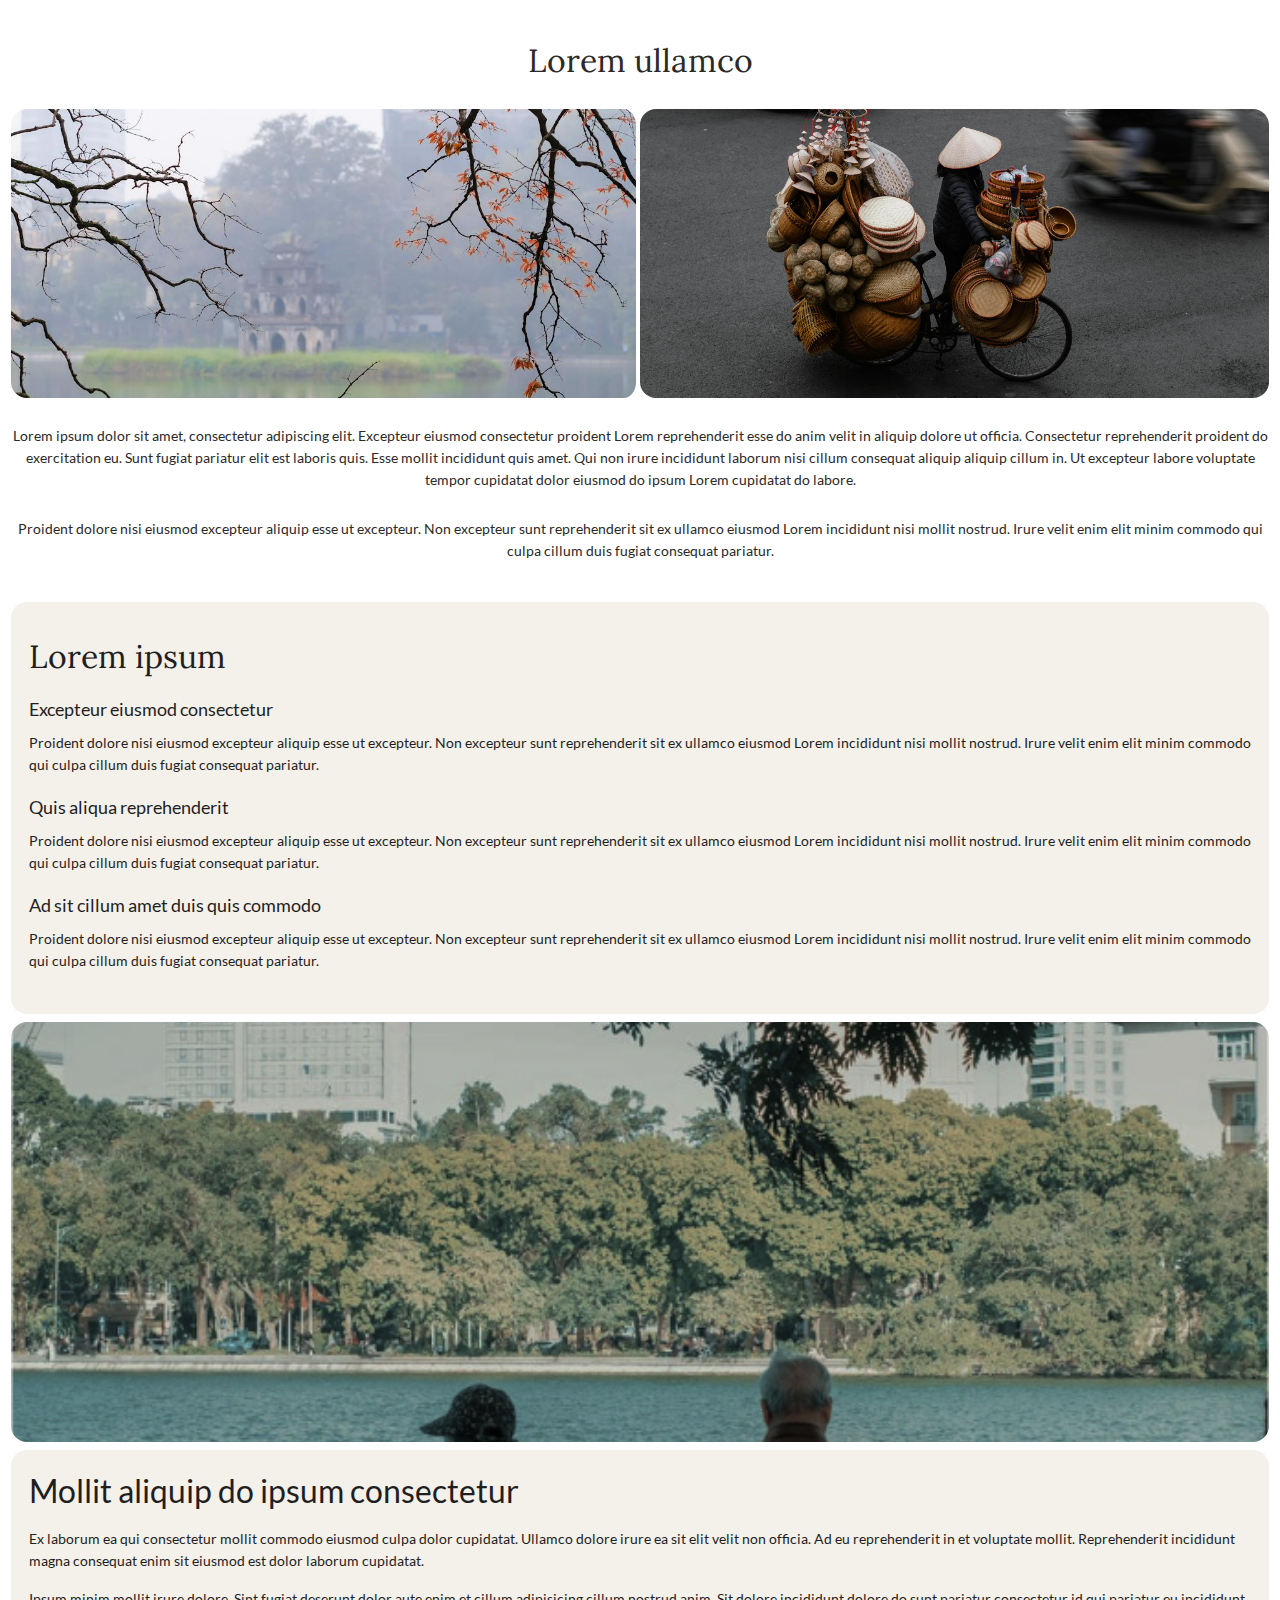
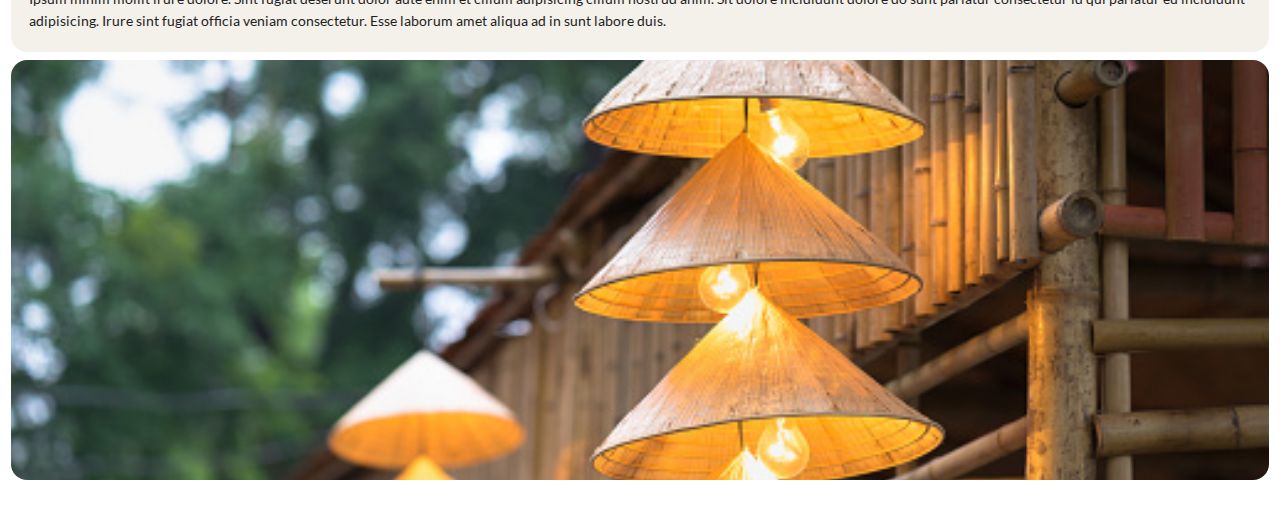
<file: index.html>
<!doctype html>
<html lang="en">
<head>
  <meta charset="UTF-8">
  <meta name="viewport"
        content="width=device-width, user-scalable=no, initial-scale=1.0, maximum-scale=1.0, minimum-scale=1.0">
  <meta http-equiv="X-UA-Compatible" content="ie=edge">
  <link rel="stylesheet" href="src/assets/css/style.css"/>
  <title>Orangy Shop</title>
</head>
<body>
<section class="flex">
  <div class="ullamco">
    <div class="ullamco-container">
      <h1>Lorem ullamco</h1>
      <div class="ullamco-img">
        <img src="src/assets/images/lake.png" alt="/lake.png"/>
        <img src="src/assets/images/person.png" alt="person.png"/>
      </div>
      <div class="ullamco-content">
        <p>Lorem ipsum dolor sit amet, consectetur adipiscing elit. Excepteur eiusmod consectetur proident Lorem
          reprehenderit esse do anim velit in aliquip dolore ut officia. Consectetur reprehenderit proident do
          exercitation eu. Sunt fugiat pariatur elit est laboris quis. Esse mollit incididunt quis amet. Qui non irure
          incididunt laborum nisi cillum consequat aliquip aliquip cillum in. Ut excepteur labore voluptate tempor
          cupidatat dolor eiusmod do ipsum Lorem cupidatat do labore.</p>
        <p>Proident dolore nisi eiusmod excepteur aliquip esse ut excepteur. Non excepteur sunt reprehenderit sit ex
          ullamco eiusmod Lorem incididunt nisi mollit nostrud. Irure velit enim elit minim commodo qui culpa cillum
          duis
          fugiat consequat pariatur.</p>
      </div>
    </div>
  </div>
</section>
<section class="flex">
  <div class="ipsum">
    <div class="ipsum-block">
      <div class="ipsum-block-content">
        <h1>Lorem ipsum</h1>
        <div class="ipsum-block-content-box">
          <div class="ipsum-block-content-box-ttl">Excepteur eiusmod consectetur</div>
          <p>Proident dolore nisi eiusmod excepteur aliquip esse ut excepteur. Non excepteur sunt reprehenderit sit ex
            ullamco eiusmod Lorem incididunt nisi mollit nostrud. Irure velit enim elit minim commodo qui culpa cillum
            duis fugiat consequat pariatur.</p>
        </div>
        <div class="ipsum-block-content-box">
          <div class="ipsum-block-content-box-ttl">Quis aliqua reprehenderit</div>
          <p>Proident dolore nisi eiusmod excepteur aliquip esse ut excepteur. Non excepteur sunt reprehenderit sit ex
            ullamco eiusmod Lorem incididunt nisi mollit nostrud. Irure velit enim elit minim commodo qui culpa cillum
            duis fugiat consequat pariatur.</p>
        </div>
        <div class="ipsum-block-content-box">
          <div class="ipsum-block-content-box-ttl">Ad sit cillum amet duis quis commodo</div>
          <p>Proident dolore nisi eiusmod excepteur aliquip esse ut excepteur. Non excepteur sunt reprehenderit sit ex
            ullamco eiusmod Lorem incididunt nisi mollit nostrud. Irure velit enim elit minim commodo qui culpa cillum
            duis fugiat consequat pariatur.</p>
        </div>
      </div>
      <img src="src/assets/images/chair.jpg" alt="chair.jpg"/>
    </div>
    <div class="ipsum-block">
      <div class="ipsum-block-sub-content">
        <div class="ipsum-block-sub-content-ttl">Mollit aliquip do ipsum consectetur</div>
        <p>Ex laborum ea qui consectetur mollit commodo eiusmod culpa dolor cupidatat. Ullamco dolore irure ea sit elit
          velit non officia. Ad eu reprehenderit in et voluptate mollit. Reprehenderit incididunt magna consequat enim
          sit eiusmod est dolor laborum cupidatat.</p>
        <p>Ipsum minim mollit irure dolore. Sint fugiat deserunt dolor aute enim et cillum adipisicing cillum nostrud
          anim. Sit dolore incididunt dolore do sunt pariatur consectetur id qui pariatur eu incididunt adipisicing.
          Irure sint fugiat officia veniam consectetur. Esse laborum amet aliqua ad in sunt labore duis.</p>
      </div>
      <img src="src/assets/images/lamp.png" alt="lamp.png"/>
    </div>
  </div>
</section>
</body>
</html>
</file>
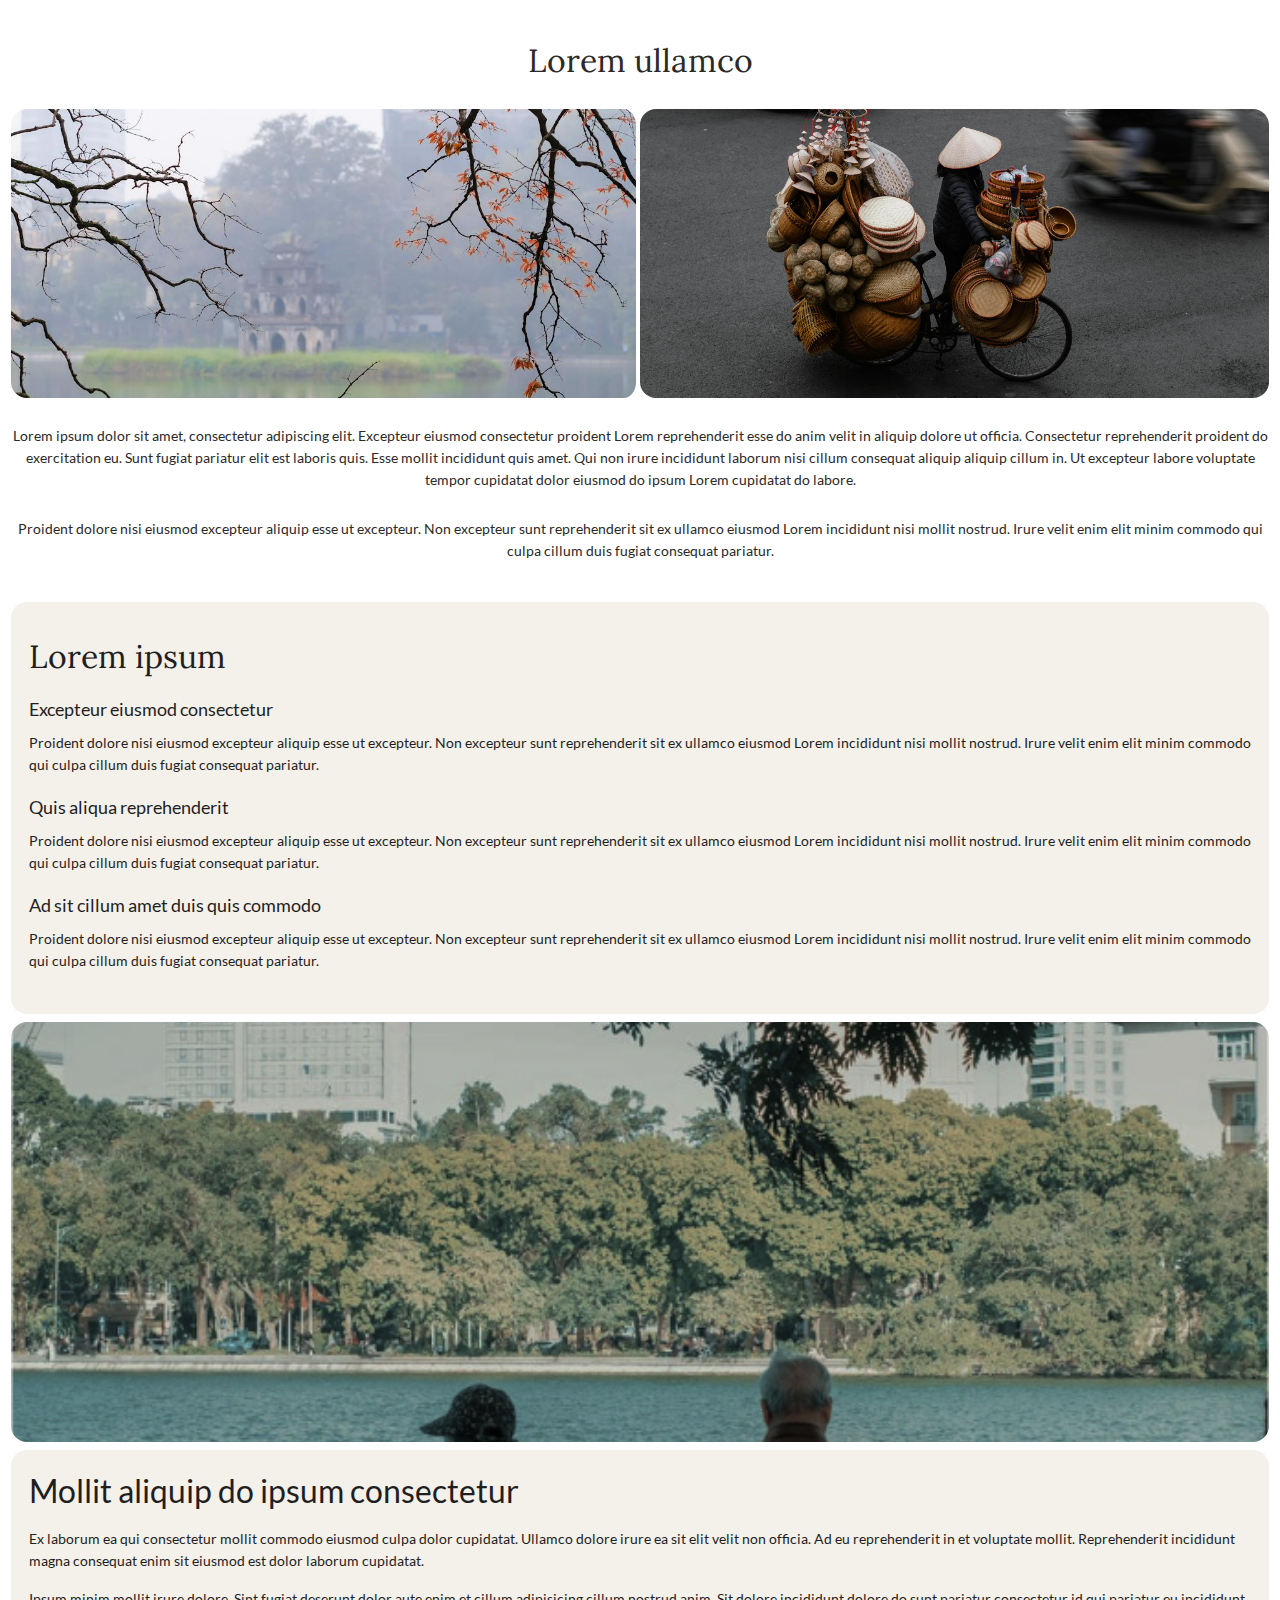
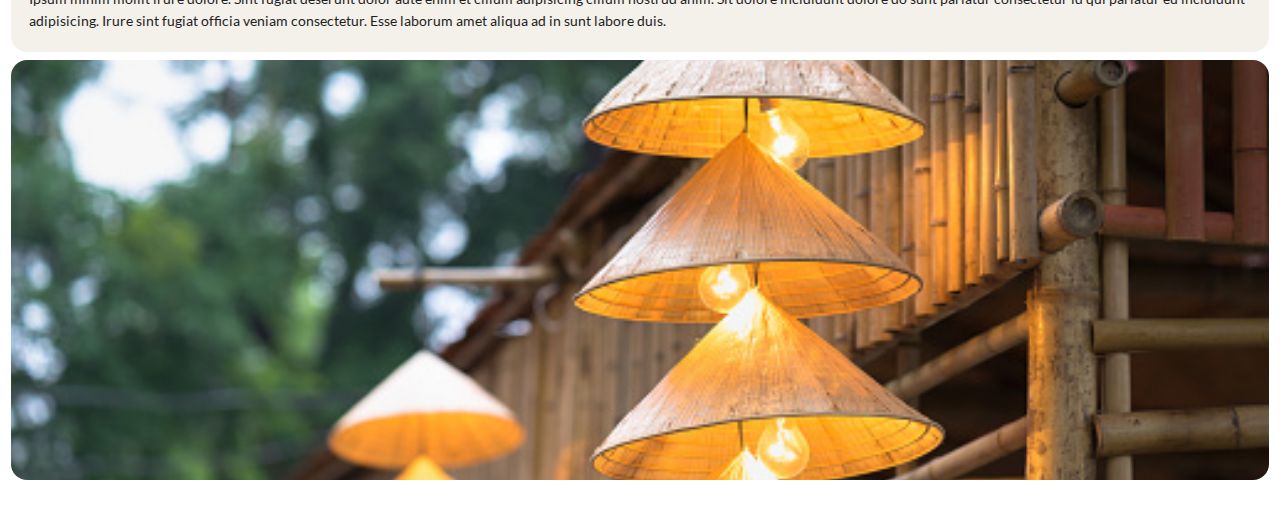
<file: src/index.html>
<!doctype html>
<html lang="en">
<head>
  <meta charset="UTF-8">
  <meta name="viewport"
        content="width=device-width, user-scalable=no, initial-scale=1.0, maximum-scale=1.0, minimum-scale=1.0">
  <meta http-equiv="X-UA-Compatible" content="ie=edge">
  <link rel="stylesheet" href="assets/css/style.css"/>
  <title>Orangy Shop</title>
</head>
<body>
<section class="flex">
  <div class="ullamco">
    <div class="ullamco-container">
      <h1>Lorem ullamco</h1>
      <div class="ullamco-img">
        <img src="assets/images/lake.png" alt="/lake.png"/>
        <img src="assets/images/person.png" alt="person.png"/>
      </div>
      <div class="ullamco-content">
        <p>Lorem ipsum dolor sit amet, consectetur adipiscing elit. Excepteur eiusmod consectetur proident Lorem
          reprehenderit esse do anim velit in aliquip dolore ut officia. Consectetur reprehenderit proident do
          exercitation eu. Sunt fugiat pariatur elit est laboris quis. Esse mollit incididunt quis amet. Qui non irure
          incididunt laborum nisi cillum consequat aliquip aliquip cillum in. Ut excepteur labore voluptate tempor
          cupidatat dolor eiusmod do ipsum Lorem cupidatat do labore.</p>
        <p>Proident dolore nisi eiusmod excepteur aliquip esse ut excepteur. Non excepteur sunt reprehenderit sit ex
          ullamco eiusmod Lorem incididunt nisi mollit nostrud. Irure velit enim elit minim commodo qui culpa cillum
          duis
          fugiat consequat pariatur.</p>
      </div>
    </div>
  </div>
</section>
<section class="flex">
  <div class="ipsum">
    <div class="ipsum-block">
      <div class="ipsum-block-content">
        <h1>Lorem ipsum</h1>
        <div class="ipsum-block-content-box">
          <div class="ipsum-block-content-box-ttl">Excepteur eiusmod consectetur</div>
          <p>Proident dolore nisi eiusmod excepteur aliquip esse ut excepteur. Non excepteur sunt reprehenderit sit ex
            ullamco eiusmod Lorem incididunt nisi mollit nostrud. Irure velit enim elit minim commodo qui culpa cillum
            duis fugiat consequat pariatur.</p>
        </div>
        <div class="ipsum-block-content-box">
          <div class="ipsum-block-content-box-ttl">Quis aliqua reprehenderit</div>
          <p>Proident dolore nisi eiusmod excepteur aliquip esse ut excepteur. Non excepteur sunt reprehenderit sit ex
            ullamco eiusmod Lorem incididunt nisi mollit nostrud. Irure velit enim elit minim commodo qui culpa cillum
            duis fugiat consequat pariatur.</p>
        </div>
        <div class="ipsum-block-content-box">
          <div class="ipsum-block-content-box-ttl">Ad sit cillum amet duis quis commodo</div>
          <p>Proident dolore nisi eiusmod excepteur aliquip esse ut excepteur. Non excepteur sunt reprehenderit sit ex
            ullamco eiusmod Lorem incididunt nisi mollit nostrud. Irure velit enim elit minim commodo qui culpa cillum
            duis fugiat consequat pariatur.</p>
        </div>
      </div>
      <img src="assets/images/chair.jpg" alt="chair.jpg"/>
    </div>
    <div class="ipsum-block">
      <div class="ipsum-block-sub-content">
        <div class="ipsum-block-sub-content-ttl">Mollit aliquip do ipsum consectetur</div>
        <p>Ex laborum ea qui consectetur mollit commodo eiusmod culpa dolor cupidatat. Ullamco dolore irure ea sit elit
          velit non officia. Ad eu reprehenderit in et voluptate mollit. Reprehenderit incididunt magna consequat enim
          sit eiusmod est dolor laborum cupidatat.</p>
        <p>Ipsum minim mollit irure dolore. Sint fugiat deserunt dolor aute enim et cillum adipisicing cillum nostrud
          anim. Sit dolore incididunt dolore do sunt pariatur consectetur id qui pariatur eu incididunt adipisicing.
          Irure sint fugiat officia veniam consectetur. Esse laborum amet aliqua ad in sunt labore duis.</p>
      </div>
      <img src="assets/images/lamp.png" alt="lamp.png"/>
    </div>
  </div>
</section>
</body>
</html>
</file>
<file: src/assets/css/style.css>
@font-face{font-family:Lora;src:url("../fonts/Lora-Regular.ttf") format("truetype")}@font-face{font-family:Lato;src:url("../fonts/Lato-Regular.ttf") format("truetype")}*{box-sizing:border-box;margin:0;padding:0}html{font-family:Lato,sans-serif;font-size:14px;line-height:22px}.body{padding:0 11px}img{width:100%;border-radius:16px;object-fit:cover}h1{font-family:Lora,sans-serif;font-size:32px;line-height:42px;font-weight:400}.flex{display:flex;padding:40px 11px 0}.flex .ullamco{text-align:center;color:#2c2a29}.flex .ullamco-img{display:flex;justify-content:space-between;margin:27px 0}.flex .ullamco-img img{flex:1 1 0;max-width:50%;height:289px}.flex .ullamco-img img:first-child{padding-right:4px}.flex .ullamco-content p:first-child{margin-bottom:27px}.flex .ipsum{color:#1f1f1f;margin-bottom:40px}.flex .ipsum-block{display:flex;flex-direction:column;margin-bottom:8px}.flex .ipsum-block:last-child{margin-bottom:0}.flex .ipsum-block img{height:420px}.flex .ipsum-block-content,.flex .ipsum-block-sub-content{background-color:#f4f0ea;border-radius:16px}.flex .ipsum-block-content{padding:34px 18px 42px;margin-bottom:8px}.flex .ipsum-block-content h1{margin-bottom:16px}.flex .ipsum-block-content-box{margin-bottom:16px}.flex .ipsum-block-content-box:last-child{margin-bottom:0}.flex .ipsum-block-content-box-ttl{font-size:18px;line-height:30px;margin-bottom:8px}.flex .ipsum-block-sub-content{padding:20px 18px 20px;margin-bottom:8px}.flex .ipsum-block-sub-content-ttl{font-size:32px;line-height:42px;margin-bottom:16px}.flex .ipsum-block-sub-content p{margin-bottom:16px}.flex .ipsum-block-sub-content p:last-child{margin-bottom:0}@media screen and (min-width:1439px){html{font-size:16px}h1{font-size:40px;line-height:54px}.flex{padding:80px 32px 0}.flex .ullamco{display:flex;justify-content:center;width:100%}.flex .ullamco-container{max-width:810px}.flex .ullamco-img{margin:41px 0;justify-content:center;padding:0 22px}.flex .ullamco-img img{height:617px}.flex .ullamco-img img:first-child{margin-right:32px;padding-right:0}.flex .ipsum{margin-bottom:80px;width:100%}.flex .ipsum-block{flex-direction:row;height:800px}.flex .ipsum-block img{height:auto;border-radius:24px}.flex .ipsum-block:first-child{flex-direction:row-reverse}.flex .ipsum-block:first-child img{padding-right:8px}.flex .ipsum-block img,.flex .ipsum-block-content{width:50%}.flex .ipsum-block-content,.flex .ipsum-block-sub-content{margin:0;display:flex;flex-direction:column;justify-content:flex-end}.flex .ipsum-block-content{padding:0 48px 48px}.flex .ipsum-block-content h1{font-family:Lora,sans-serif;font-size:64px;line-height:74px}.flex .ipsum-block-content-box{margin-bottom:24px}.flex .ipsum-block-content-box-ttl{font-size:20px;line-height:30px}.flex .ipsum-block-content-box p{font-size:14px}.flex .ipsum-block-sub-content{margin-right:8px;padding:0 48px 70px}.flex .ipsum-block-sub-content-ttl{font-family:Lora,sans-serif;font-size:64px;line-height:74px;margin-bottom:40px}.flex .ipsum-block-sub-content p{font-size:14px;line-height:22px}}
</file>
